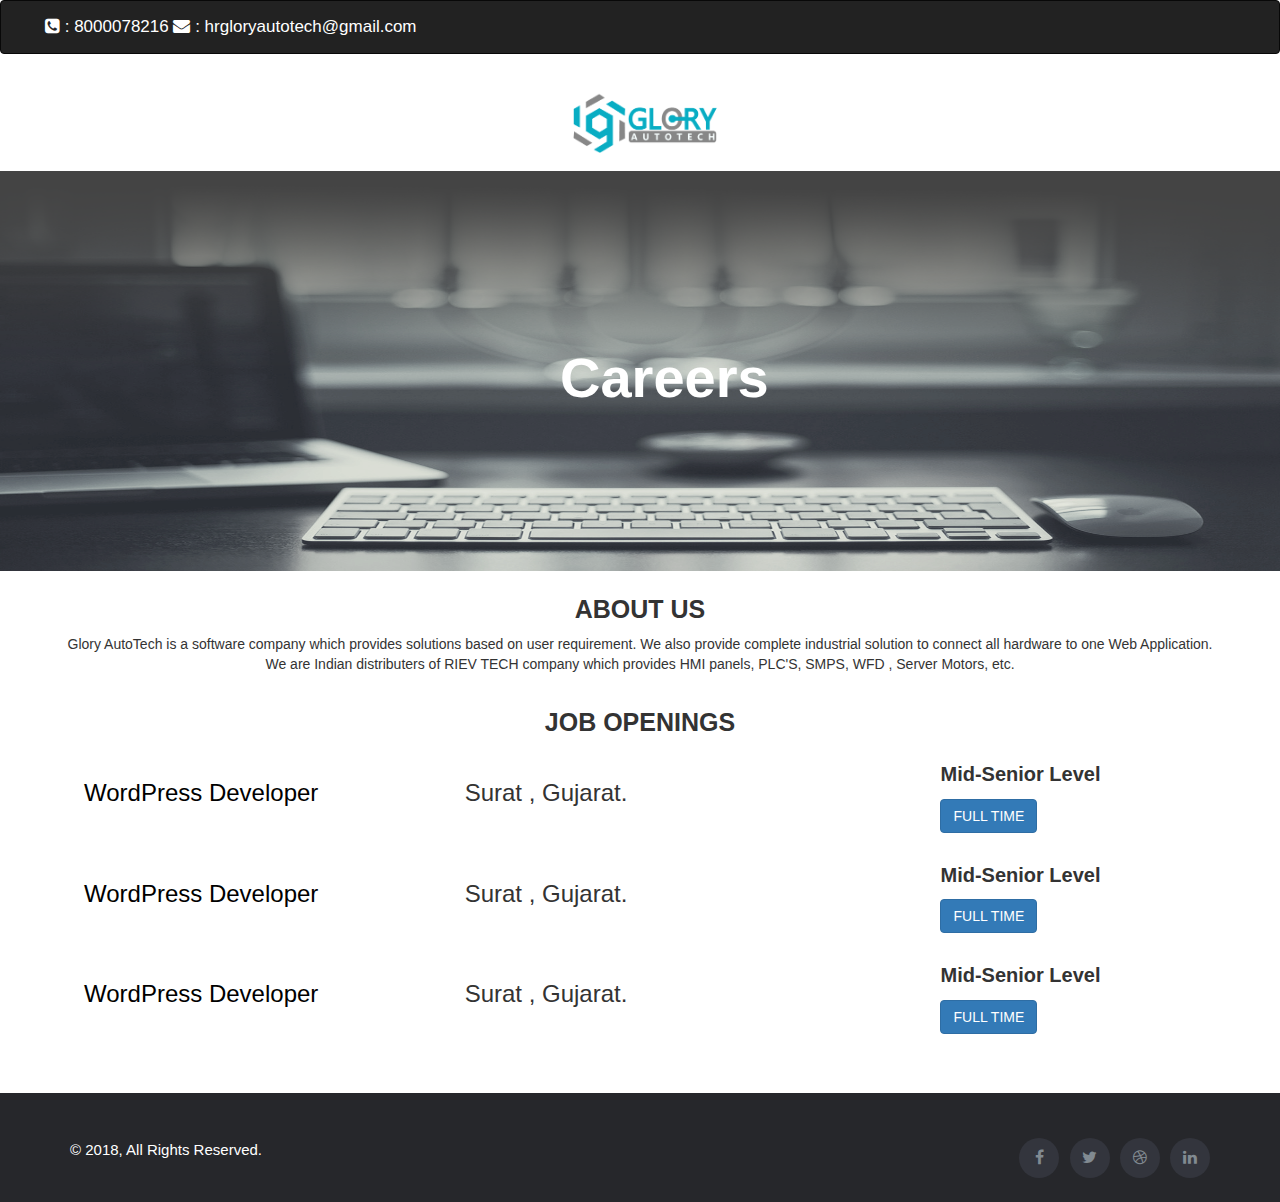
<file: career/job.html>
<!DOCTYPE html>
<html lang="en">

<head>
    <meta charset="UTF-8">
    <meta name="viewport" content="width=device-width, initial-scale=1.0">
    <meta http-equiv="X-UA-Compatible" content="ie=edge">
    <title>GloryAutoTech</title>
    <!-- Latest compiled and minified CSS -->
    <link rel="stylesheet" href="https://maxcdn.bootstrapcdn.com/bootstrap/3.4.1/css/bootstrap.min.css">

    <!-- jQuery library -->
    <script src="https://ajax.googleapis.com/ajax/libs/jquery/3.4.1/jquery.min.js"></script>

    <!-- Latest compiled JavaScript -->
    <script src="https://maxcdn.bootstrapcdn.com/bootstrap/3.4.1/js/bootstrap.min.js"></script>
    <!-- my stylesheet css  -->
    <link rel="stylesheet" href="../css/career.css">
    <!-- favicol icon  -->
    <link rel="icon" href="../image/LOGO.png" type="image/gif" sizes="16x16">
    <!-- fa fa icon  -->
    <link rel="stylesheet" href="https://cdnjs.cloudflare.com/ajax/libs/font-awesome/4.7.0/css/font-awesome.min.css">
    <!-- aso animation  -->
    <link href="https://unpkg.com/aos@2.3.1/dist/aos.css" rel="stylesheet">
    <script src="https://unpkg.com/aos@2.3.1/dist/aos.js"></script>
</head>

<body>
    <!-- navbar  -->
    <div class="container-fluid">
        <div class="row">
            <nav class="navbar navbar-inverse ">
                <div class="container-fluid">
                    <div class="navbar-header">
                        <a class="navbar-brand" href="../index.html"></a>
                    </div>
                    <ul class="nav navbar-nav">
                        <a href="tel:8000078216">
                            <i class="fa fa-phone-square" aria-hidden="true"></i> : 8000078216
                        </a>
                        <a href="mailto:hrgloryautotech@gmail.com" target="_blank">
                            <i class="fa fa-envelope" aria-hidden="true"></i> : hrgloryautotech@gmail.com
                        </a>
                    </ul>
                    <!-- <ul class="social">
                        <i class="fa fa-facebook-square fa-2x " aria-hidden="true "></i>
                        <i class="fa fa-instagram fa-2x " aria-hidden="true "></i>
                        <i class="fa fa-envelope fa-2x " aria-hidden="true "></i>
                        <i class="fa fa-twitter-square fa-2x " aria-hidden="true "></i>
                    </ul> -->
                </div>
            </nav>
        </div>
    </div>
    <!-- end navbbar  -->
    <!-- logo  -->
    <div class="container">
        <div class="row" align="center">
            <a href="../index.html"><img src="../image/2LOGO.png" class="img-responsive" height="80px" width="220px"></a>
        </div>
    </div>
    <!-- end logo  -->
    <!-- header image  -->
    <div class="container-fluid">
        <div class="row">
            <img src="../image/website-startups.jpg" class="img-responsive firstimage">
            <h2 class="firstimage1 text-center">Careers</h2>
        </div>
    </div>
    <!-- end header image  -->
    <!-- about  -->
    <div class="container-fluid">
        <div class="row">
            <h1 class="heading">ABOUT US</h1>
            <p class="text-center">Glory AutoTech is a software company which provides solutions based on user requirement. We also provide complete industrial solution to connect all hardware to one Web Application. <br>We are Indian distributers of RIEV TECH company which
                provides HMI panels, PLC'S, SMPS, WFD , Server Motors, etc.</p>
        </div>
    </div>
    <!-- end about  -->
    <!-- job  -->
    <div class="container">
        <h2 class="heading">JOB OPENINGS</h2>
        <div class="row box nicecolor">
            <div class="col-md-4">
                <a href="#">
                    <h3>WordPress Developer</h3>
                </a>
            </div>
            <div class="col-md-5">
                <h3>Surat , Gujarat.</h3>
                </h>
            </div>
            <div class="col-md-3">
                <p class="job-font">Mid-Senior Level</p>
                <a href="JOB DESCRIPTION.html"><button type="button" class="btn btn-primary">FULL TIME</button></a>
            </div>
        </div>
        <!--first-->
        <div class="row box nicecolor">
            <div class="col-md-4">
                <a href="#">
                    <h3>WordPress Developer</h3>
                </a>
            </div>
            <div class="col-md-5">
                <h3>Surat , Gujarat.</h3>
                </h>
            </div>
            <div class="col-md-3">
                <p class="job-font">Mid-Senior Level</p>
                <button type="button" class="btn btn-primary">FULL TIME</button>
            </div>
        </div>
        <!--second-->
        <div class="row box nicecolor">
            <div class="col-md-4">
                <a href="#">
                    <h3>WordPress Developer</h3>
                </a>
            </div>
            <div class="col-md-5">
                <h3>Surat , Gujarat.</h3>
                </h>
            </div>
            <div class="col-md-3">
                <p class="job-font">Mid-Senior Level</p>
                <button type="button" class="btn btn-primary">FULL TIME</button>
            </div>
        </div>
        <!--third-->
    </div>
    </div>
    <!-- end job  -->
    <!--  footer -->
    <footer class="site-footer">
        <!-- <div class="container">
            <div class="row">
                <div class="col-sm-12 col-md-4">
                    <h6 class="text-center">About</h6>
                    <p class="text-justify">Glory AutoTech is a software company which provides solutions based on user requirement. We also provide complete industrial solution to connect all hardware to one Web Application. We are Indian distributers of RIEV TECH company which
                        provides HMI panels, PLC'S, SMPS, WFD , Server Motors, etc. </p>
                </div>
                <div class="col-xs-6 col-md-3">
                    <i class="fa fa-phone fa-3x" aria-hidden="true"></i>
                    <ul class="footer-links">
                        <li><a href="">Phone : (+91) 8000078216</a></li>
                        <li><a href="">Phone : (+91) 8141422244</a></li>
                    </ul>
                </div>

                <div class="col-xs-6 col-md-3">
                    <i class="fa fa-envelope fa-3x" aria-hidden="true"></i>
                    <ul class="footer-links">
                        <li><a href="">varun@gloryfab.com</a></li>
                        <li><a href="">harshit@gloryfab.com</a></li>
                    </ul>
                </div>

                <div class="col-xs-6 col-md-2">
                    <i class="fa fa-map-marker fa-3x" aria-hidden="true"></i>
                    <ul class="footer-links">
                        <li><a href="">814 ,Sns Arista <br> vesu surat , gujarat.</a></li>

                    </ul>
                </div>
            </div>
            <hr>
        </div> -->
        <div class="container">
            <div class="row">
                <div class="col-md-8 col-sm-6 col-xs-12">
                    <p class="copyright-text">© 2018, All Rights Reserved.
                    </p>
                </div>

                <div class="col-md-4 col-sm-6 col-xs-12">
                    <ul class="social-icons">
                        <li><a class="facebook" href="#"><i class="fa fa-facebook"></i></a></li>
                        <li><a class="twitter" href="#"><i class="fa fa-twitter"></i></a></li>
                        <li><a class="dribbble" href="#"><i class="fa fa-dribbble"></i></a></li>
                        <li><a class="linkedin" href="#"><i class="fa fa-linkedin"></i></a></li>
                    </ul>
                </div>
            </div>
        </div>
    </footer>
    <!-- footer  -->
</body>

</html>
</file>
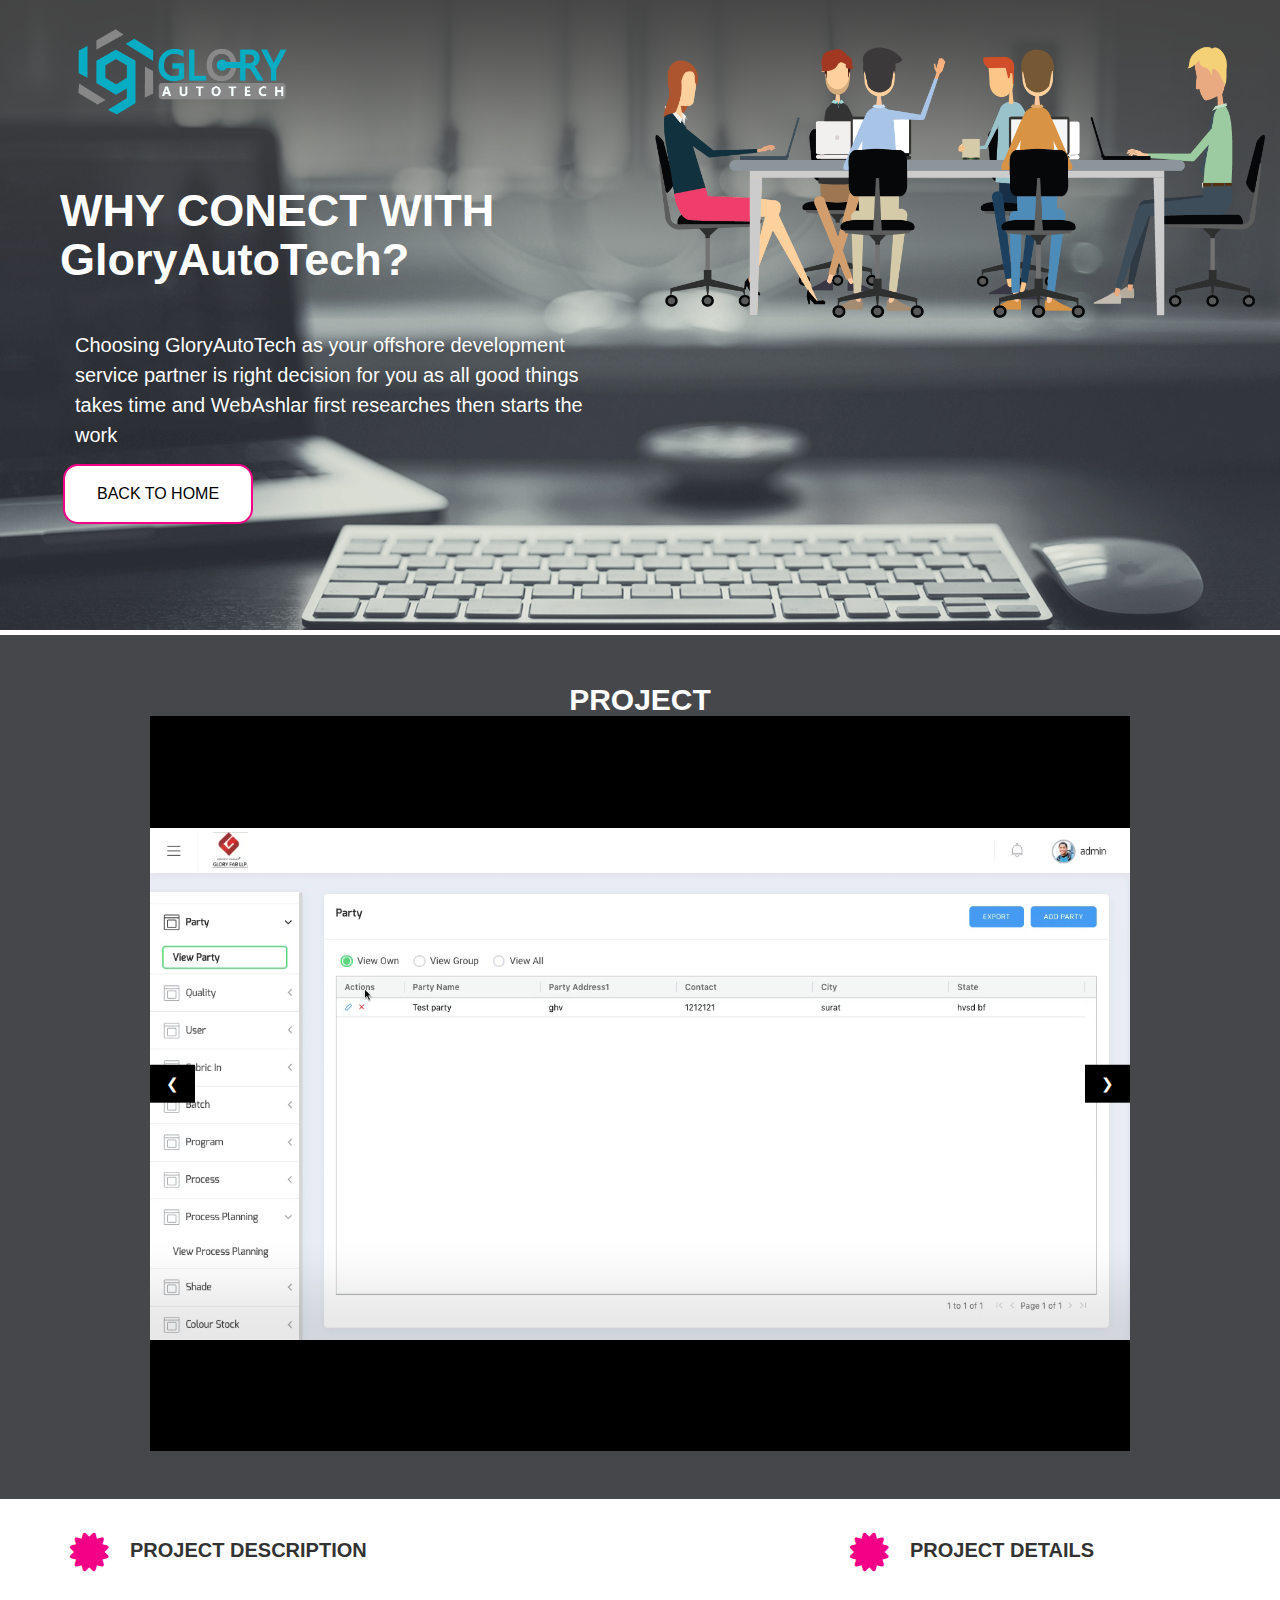
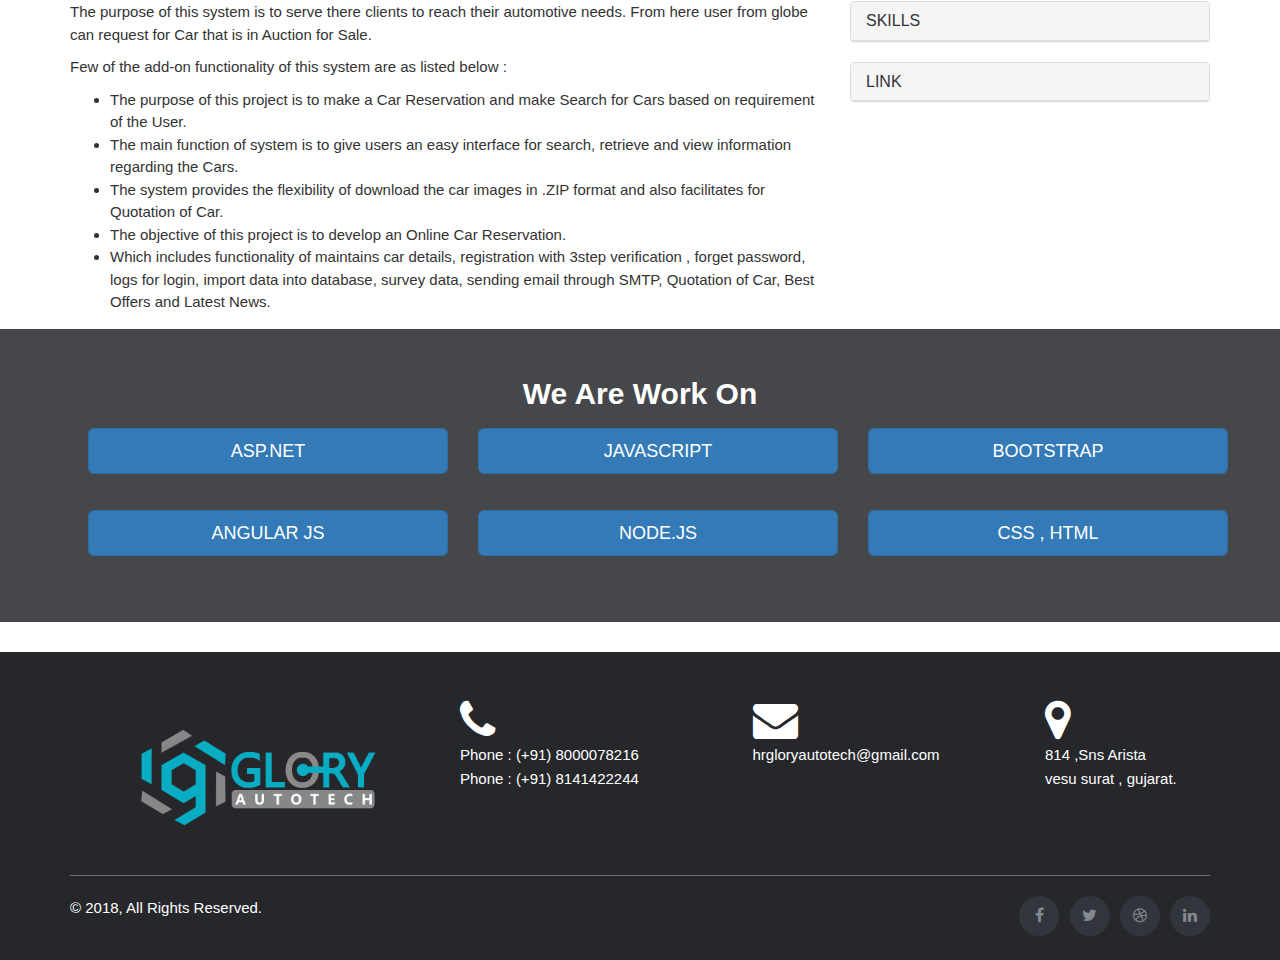
<file: projects/project3.html>
<!DOCTYPE html>
<html lang="en">

<head>
    <meta charset="UTF-8">
    <meta name="viewport" content="width=device-width, initial-scale=1.0">
    <meta http-equiv="X-UA-Compatible" content="ie=edge">
    <title>GloryAutoTech</title>
    <!-- Latest compiled and minified CSS -->
    <link rel="stylesheet" href="https://maxcdn.bootstrapcdn.com/bootstrap/3.4.1/css/bootstrap.min.css">

    <!-- jQuery library -->
    <script src="https://ajax.googleapis.com/ajax/libs/jquery/3.4.1/jquery.min.js"></script>

    <!-- Latest compiled JavaScript -->
    <script src="https://maxcdn.bootstrapcdn.com/bootstrap/3.4.1/js/bootstrap.min.js"></script>
    <!-- my stylesheet css  -->
    <link rel="stylesheet" href="../css/project.css">
    <!-- favicol icon  -->
    <link rel="icon" href="../image/LOGO.png" type="image/gif" sizes="16x16">
    <!-- fa fa icon  -->
    <link rel="stylesheet" href="https://cdnjs.cloudflare.com/ajax/libs/font-awesome/4.7.0/css/font-awesome.min.css">
    <!-- aso animation  -->
    <link href="https://unpkg.com/aos@2.3.1/dist/aos.css" rel="stylesheet">
    <script src="https://unpkg.com/aos@2.3.1/dist/aos.js"></script>
    <!-- slider  -->
    <link rel="stylesheet" href="https://www.w3schools.com/w3css/4/w3.css">

</head>

<body>
    <!-- header  -->
    <div class="container-fluid first">
        <div class="row">
            <div class="col-md-6">
                <img src="../image/2LOGO.png" class="img-responsive" height="120px" width="320px">
                <h1 class="glory">WHY CONECT WITH
                    <BR> GloryAutoTech?
                </h1>
                <p class="gloryp">Choosing GloryAutoTech as your offshore development service partner is right decision for you as all good things takes time and WebAshlar first researches then starts the work</p>
                <a href="../index.html"><button class="button button1">BACK TO HOME</button></a>
            </div>
            <div class="col-md-6" data-aos="flip-left" data-aos-easing="ease-out-cubic" data-aos-duration="1500">
                <img src="../image/teamwork.png" class="img-responsive" height="500px" width="100%">
            </div>
        </div>
    </div>
    <!-- end header  -->
    <!-- project slider  -->
    <div class="container-fluid jumbotron">
        <div class="row">
            <h2 class="text-center">PROJECT</h2>
            <div class="w3-content w3-display-container">
                <div class="embed-responsive embed-responsive-4by3">
                    <iframe class="embed-responsive-item" src="../video/p3.mp4"></iframe>
                </div>
                <!-- <img class="mySlides" src="../image/p2-login.png" style="width:100%" height="500px">
                <img class="mySlides" src="../image/p2-1.png" style="width:100%" height="500px">
                <img class="mySlides" src="../image/p2-2.png" style="width:100%" height="500px">
                <img class="mySlides" src="../image/p2-3.png" style="width:100%" height="500px">
                <img class="mySlides" src="../image/p2-4.png" style="width:100%" height="500px">
                <img class="mySlides" src="../image/p2-5.png" style="width:100%" height="500px">
                <img class="mySlides" src="../image/p2-6.png" style="width:100%" height="500px">
                <img class="mySlides" src="../image/p2-7.png" style="width:100%" height="500px">
                <img class="mySlides" src="../image/p2-8.png" style="width:100%" height="500px">
                <img class="mySlides" src="../image/p2-9.png" style="width:100%" height="500px">
                <img class="mySlides" src="../image/p2-11.png" style="width:100%" height="500px">
                <img class="mySlides" src="../image/p2-12.png" style="width:100%" height="500px">
                <img class="mySlides" src="../image/p2-13.png" style="width:100%" height="500px">
                <img class="mySlides" src="../image/p2-14.png" style="width:100%" height="500px"> -->


                <button class="w3-button w3-black w3-display-left " onclick="plusDivs(-1)">&#10094;</button>
                <button class="w3-button w3-black w3-display-right" onclick="plusDivs(1)">&#10095;</button>
            </div>
        </div>
    </div>
    <!-- end project slider  -->
    <!-- project description  -->
    <div class="container-fluid">
        <div class="container">
            <div class="row">
                <div class="col-md-8 ">
                    <i class="fa fa-certificate fa-3x icon" aria-hidden="true"></i>
                    <h3 class="detail">PROJECT DESCRIPTION</h3>
                    <p>The purpose of this system is to serve there clients to reach their automotive needs. From here user from globe can request for Car that is in Auction for Sale.</p>
                    <p>Few of the add-on functionality of this system are as listed below :</p>
                    <ul>
                        <li>The purpose of this project is to make a Car Reservation and make Search for Cars based on requirement of the User.</li>
                        <li>The main function of system is to give users an easy interface for search, retrieve and view information regarding the Cars.</li>
                        <li>The system provides the flexibility of download the car images in .ZIP format and also facilitates for Quotation of Car.</li>
                        <li>The objective of this project is to develop an Online Car Reservation.</li>
                        <li>Which includes functionality of maintains car details, registration with 3step verification , forget password, logs for login, import data into database, survey data, sending email through SMTP, Quotation of Car, Best Offers and
                            Latest News.
                        </li>
                    </ul>
                </div>
                <div class="col-md-4">
                    <i class="fa fa-certificate fa-3x icon" aria-hidden="true"></i>
                    <h2 class="detail">PROJECT DETAILS</h2>

                    <div class="panel panel-default">
                        <div class="panel-heading">
                            <h4 class="panel-title">
                                <a data-toggle="collapse" data-parent="#accordion" href="#collapse2">SKILLS</a>
                            </h4>
                        </div>
                        <div id="collapse2" class="panel-collapse collapse">
                            <div class="panel-body">Angular-7, ASP.Net Web API Services, HTML5, CSS3, Bootstrap.</div>
                        </div>
                    </div>
                    <div class="panel panel-default">
                        <div class="panel-heading">
                            <h4 class="panel-title">
                                <a data-toggle="collapse" data-parent="#accordion" href="#collapse1">LINK</a>
                            </h4>
                        </div>
                        <div id="collapse1" class="panel-collapse collapse">
                            <div class="panel-body"><a>www.@@@@@@@@@@@.com</a></div>
                        </div>
                    </div>
                    <!-- video section  -->
                    <!-- <div class="embed-responsive embed-responsive-4by3">
                        <iframe class="embed-responsive-item" src="../video/p2.mp4"></iframe>
                    </div> -->
                    <!-- end video section  -->
                </div>
            </div>
        </div>
    </div>
    <!-- end project description  -->
    <!-- our skiil  -->
    <div class="container-fluid jumbotron">
        <div class="container">
            <h2 class="text-center work">We Are Work On</h2>
            <div class="row">
                <div class="col-md-4"><button type="button" class="btn btn-primary btn-lg btn-block">ASP.NET</button></div>
                <div class="col-md-4"><button type="button" class="btn btn-primary btn-lg btn-block">JAVASCRIPT</button></div>
                <div class="col-md-4"><button type="button" class="btn btn-primary btn-lg btn-block">BOOTSTRAP</button></div>
            </div>
            <div class="row">
                <div class="col-md-4"><button type="button" class="btn btn-primary btn-lg btn-block">ANGULAR JS</button></div>
                <div class="col-md-4"><button type="button" class="btn btn-primary btn-lg btn-block">NODE.JS</button></div>
                <div class="col-md-4"><button type="button" class="btn btn-primary btn-lg btn-block">CSS , HTML</button></div>
            </div>
        </div>
    </div>
    <!-- end our skill  -->

    <!--  footer -->
    <footer class="site-footer">
        <div class="container">
            <div class="row">
                <div class="col-sm-12 col-md-4">
                    <img src="../image/2LOGO.png" class="img-responsive">
                </div>
                <div class="col-xs-6 col-md-3">
                    <i class="fa fa-phone fa-3x" aria-hidden="true"></i>
                    <ul class="footer-links">
                        <li><a href="tel:8000078216">Phone : (+91) 8000078216</a></li>
                        <li><a href="tel:8141422244">Phone : (+91) 8141422244</a></li>
                    </ul>
                </div>

                <div class="col-xs-6 col-md-3">
                    <i class="fa fa-envelope fa-3x" aria-hidden="true"></i>
                    <ul class="footer-links">
                        <li><a href="mailto:hrgloryautotech@gmail.com" target="_blank">hrgloryautotech@gmail.com</a></li>

                    </ul>
                </div>

                <div class="col-xs-6 col-md-2">
                    <i class="fa fa-map-marker fa-3x" aria-hidden="true"></i>
                    <ul class="footer-links">
                        <li><a href="https://goo.gl/maps/p8ufPgXcKxxGVErq8" target="_blank">814 ,Sns Arista <br> vesu surat , gujarat.</a></li>

                    </ul>
                </div>
            </div>
            <hr>
        </div>
        <div class="container">
            <div class="row">
                <div class="col-md-8 col-sm-6 col-xs-12">
                    <p class="copyright-text">© 2018, All Rights Reserved.
                    </p>
                </div>

                <div class="col-md-4 col-sm-6 col-xs-12">
                    <ul class="social-icons">
                        <li><a class="facebook" href="#"><i class="fa fa-facebook"></i></a></li>
                        <li><a class="twitter" href="#"><i class="fa fa-twitter"></i></a></li>
                        <li><a class="dribbble" href="#"><i class="fa fa-dribbble"></i></a></li>
                        <li><a class="linkedin" href="#"><i class="fa fa-linkedin"></i></a></li>
                    </ul>
                </div>
            </div>
        </div>
    </footer>
    <!-- end footer  -->

</body>
<!-- aso animation  -->
<script>
    AOS.init();
</script>
<!-- slider  -->
<script>
    var slideIndex = 1;
    showDivs(slideIndex);

    function plusDivs(n) {
        showDivs(slideIndex += n);
    }

    function showDivs(n) {
        var i;
        var x = document.getElementsByClassName("mySlides");
        if (n > x.length) {
            slideIndex = 1
        }
        if (n < 1) {
            slideIndex = x.length
        }
        for (i = 0; i < x.length; i++) {
            x[i].style.display = "none";
        }
        x[slideIndex - 1].style.display = "block";
    }
</script>

</html>
</file>
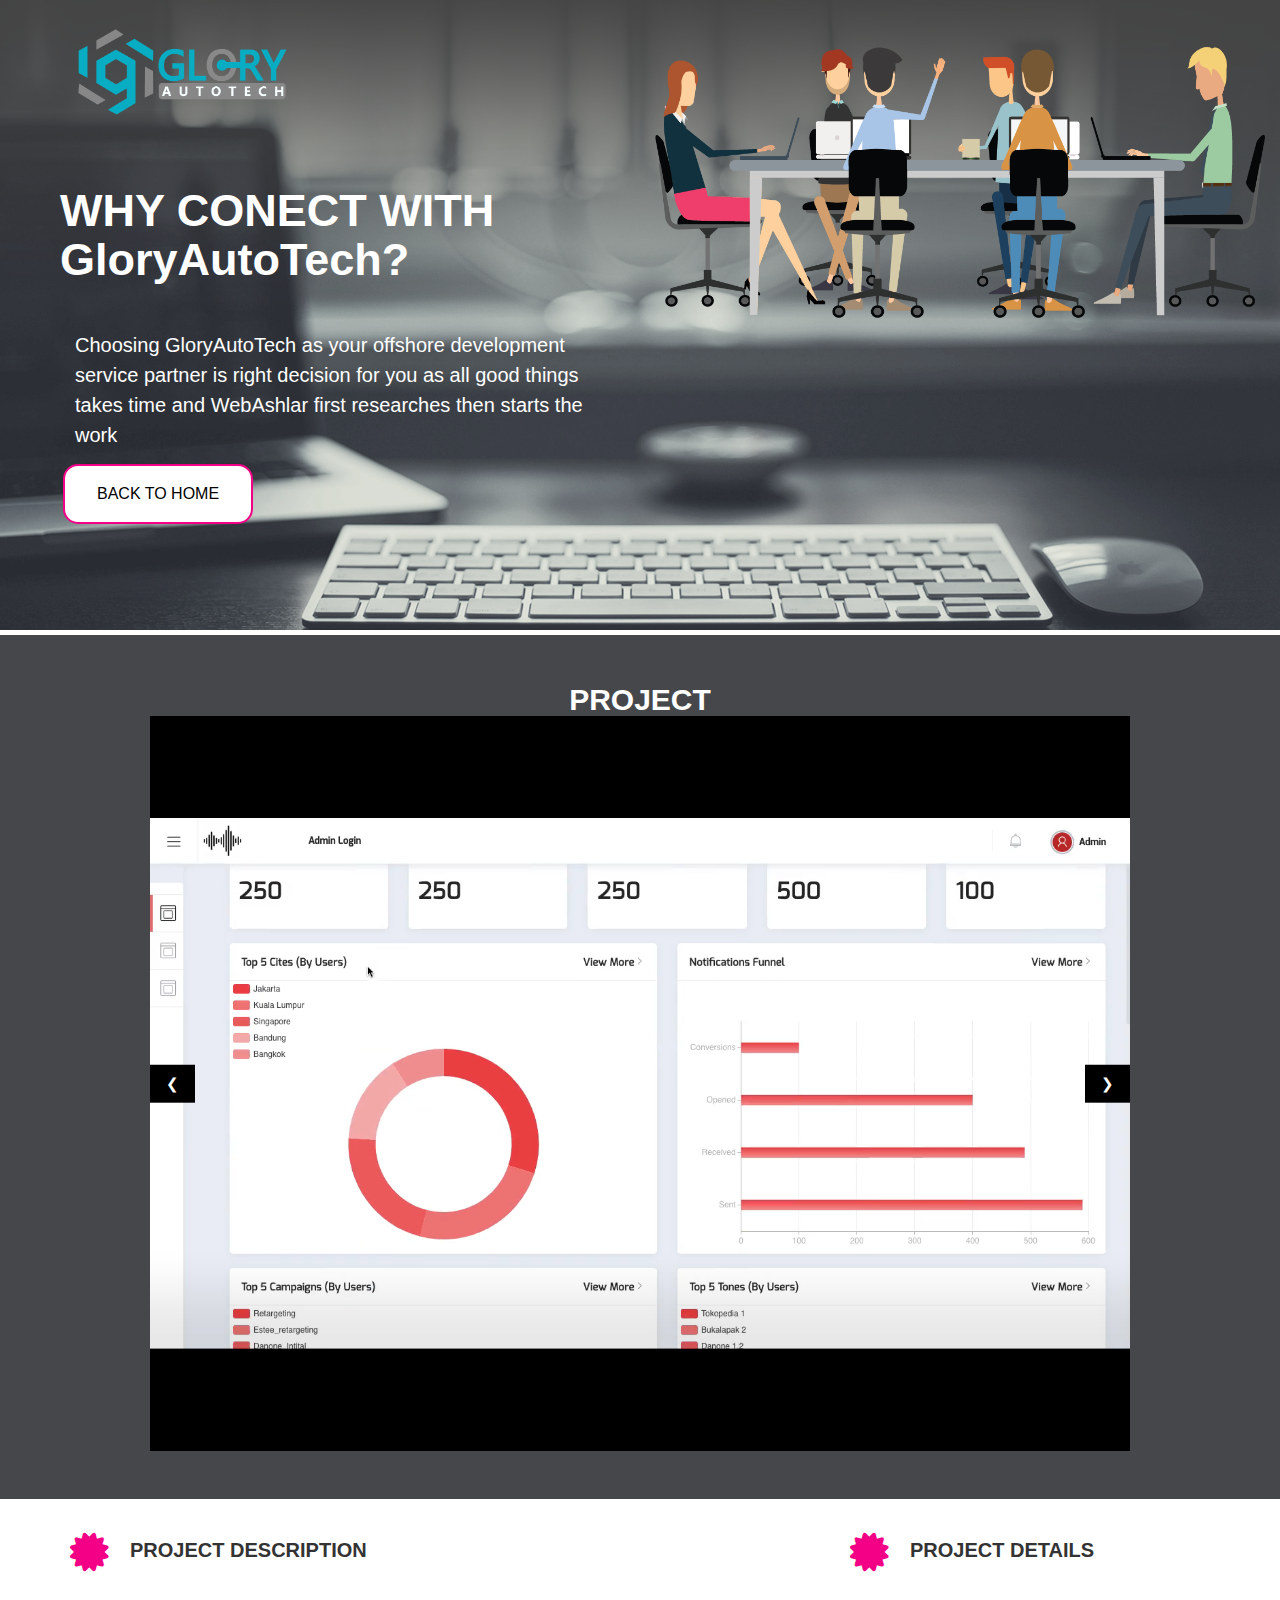
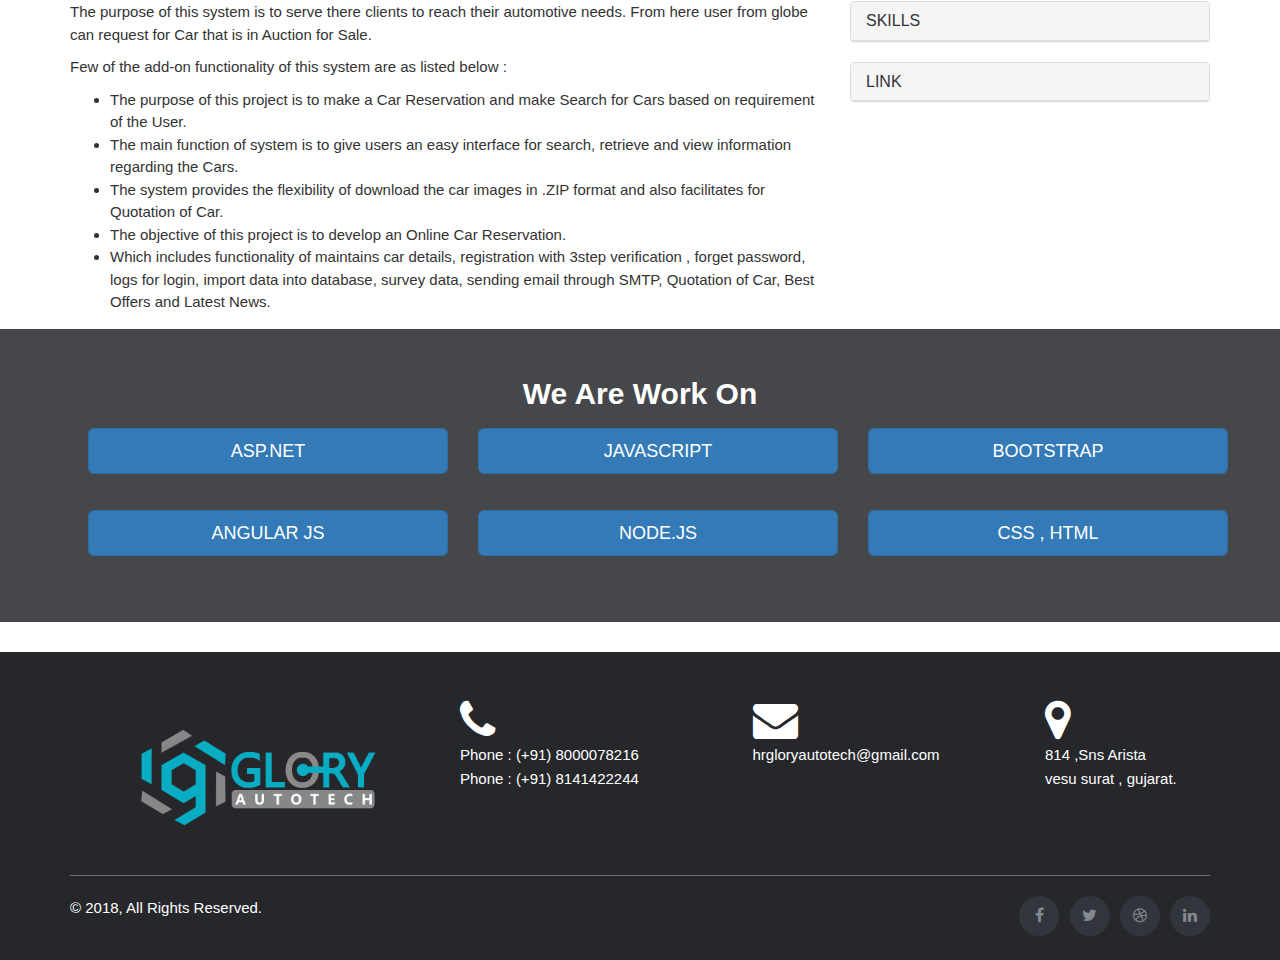
<file: projects/project5.html>
<!DOCTYPE html>
<html lang="en">

<head>
    <meta charset="UTF-8">
    <meta name="viewport" content="width=device-width, initial-scale=1.0">
    <meta http-equiv="X-UA-Compatible" content="ie=edge">
    <title>GloryAutoTech</title>
    <!-- Latest compiled and minified CSS -->
    <link rel="stylesheet" href="https://maxcdn.bootstrapcdn.com/bootstrap/3.4.1/css/bootstrap.min.css">

    <!-- jQuery library -->
    <script src="https://ajax.googleapis.com/ajax/libs/jquery/3.4.1/jquery.min.js"></script>

    <!-- Latest compiled JavaScript -->
    <script src="https://maxcdn.bootstrapcdn.com/bootstrap/3.4.1/js/bootstrap.min.js"></script>
    <!-- my stylesheet css  -->
    <link rel="stylesheet" href="../css/project.css">
    <!-- favicol icon  -->
    <link rel="icon" href="../image/LOGO.png" type="image/gif" sizes="16x16">
    <!-- fa fa icon  -->
    <link rel="stylesheet" href="https://cdnjs.cloudflare.com/ajax/libs/font-awesome/4.7.0/css/font-awesome.min.css">
    <!-- aso animation  -->
    <link href="https://unpkg.com/aos@2.3.1/dist/aos.css" rel="stylesheet">
    <script src="https://unpkg.com/aos@2.3.1/dist/aos.js"></script>
    <!-- slider  -->
    <link rel="stylesheet" href="https://www.w3schools.com/w3css/4/w3.css">

</head>

<body>
    <!-- header  -->
    <div class="container-fluid first">
        <div class="row">
            <div class="col-md-6">
                <img src="../image/2LOGO.png" class="img-responsive" height="120px" width="320px">
                <h1 class="glory">WHY CONECT WITH
                    <BR> GloryAutoTech?
                </h1>
                <p class="gloryp">Choosing GloryAutoTech as your offshore development service partner is right decision for you as all good things takes time and WebAshlar first researches then starts the work</p>
                <a href="../index.html"><button class="button button1">BACK TO HOME</button></a>
            </div>
            <div class="col-md-6" data-aos="flip-left" data-aos-easing="ease-out-cubic" data-aos-duration="1500">
                <img src="../image/teamwork.png" class="img-responsive" height="500px" width="100%">
            </div>
        </div>
    </div>
    <!-- end header  -->
    <!-- project slider  -->
    <div class="container-fluid jumbotron">
        <div class="row">
            <h2 class="text-center">PROJECT</h2>
            <div class="w3-content w3-display-container">
                <div class="embed-responsive embed-responsive-4by3">
                    <iframe class="embed-responsive-item" src="../video/p5.mp4"></iframe>
                </div>
                <!-- <img class="mySlides" src="../image/p2-login.png" style="width:100%" height="500px">
                <img class="mySlides" src="../image/p2-1.png" style="width:100%" height="500px">
                <img class="mySlides" src="../image/p2-2.png" style="width:100%" height="500px">
                <img class="mySlides" src="../image/p2-3.png" style="width:100%" height="500px">
                <img class="mySlides" src="../image/p2-4.png" style="width:100%" height="500px">
                <img class="mySlides" src="../image/p2-5.png" style="width:100%" height="500px">
                <img class="mySlides" src="../image/p2-6.png" style="width:100%" height="500px">
                <img class="mySlides" src="../image/p2-7.png" style="width:100%" height="500px">
                <img class="mySlides" src="../image/p2-8.png" style="width:100%" height="500px">
                <img class="mySlides" src="../image/p2-9.png" style="width:100%" height="500px">
                <img class="mySlides" src="../image/p2-11.png" style="width:100%" height="500px">
                <img class="mySlides" src="../image/p2-12.png" style="width:100%" height="500px">
                <img class="mySlides" src="../image/p2-13.png" style="width:100%" height="500px">
                <img class="mySlides" src="../image/p2-14.png" style="width:100%" height="500px"> -->


                <button class="w3-button w3-black w3-display-left " onclick="plusDivs(-1)">&#10094;</button>
                <button class="w3-button w3-black w3-display-right" onclick="plusDivs(1)">&#10095;</button>
            </div>
        </div>
    </div>
    <!-- end project slider  -->
    <!-- project description  -->
    <div class="container-fluid">
        <div class="container">
            <div class="row">
                <div class="col-md-8 ">
                    <i class="fa fa-certificate fa-3x icon" aria-hidden="true"></i>
                    <h3 class="detail">PROJECT DESCRIPTION</h3>
                    <p>The purpose of this system is to serve there clients to reach their automotive needs. From here user from globe can request for Car that is in Auction for Sale.</p>
                    <p>Few of the add-on functionality of this system are as listed below :</p>
                    <ul>
                        <li>The purpose of this project is to make a Car Reservation and make Search for Cars based on requirement of the User.</li>
                        <li>The main function of system is to give users an easy interface for search, retrieve and view information regarding the Cars.</li>
                        <li>The system provides the flexibility of download the car images in .ZIP format and also facilitates for Quotation of Car.</li>
                        <li>The objective of this project is to develop an Online Car Reservation.</li>
                        <li>Which includes functionality of maintains car details, registration with 3step verification , forget password, logs for login, import data into database, survey data, sending email through SMTP, Quotation of Car, Best Offers and
                            Latest News.
                        </li>
                    </ul>
                </div>
                <div class="col-md-4">
                    <i class="fa fa-certificate fa-3x icon" aria-hidden="true"></i>
                    <h2 class="detail">PROJECT DETAILS</h2>

                    <div class="panel panel-default">
                        <div class="panel-heading">
                            <h4 class="panel-title">
                                <a data-toggle="collapse" data-parent="#accordion" href="#collapse2">SKILLS</a>
                            </h4>
                        </div>
                        <div id="collapse2" class="panel-collapse collapse">
                            <div class="panel-body">Angular-7, ASP.Net Web API Services, HTML5, CSS3, Bootstrap.</div>
                        </div>
                    </div>
                    <div class="panel panel-default">
                        <div class="panel-heading">
                            <h4 class="panel-title">
                                <a data-toggle="collapse" data-parent="#accordion" href="#collapse1">LINK</a>
                            </h4>
                        </div>
                        <div id="collapse1" class="panel-collapse collapse">
                            <div class="panel-body"><a>www.@@@@@@@@@@@.com</a></div>
                        </div>
                    </div>
                    <!-- video section  -->
                    <!-- <div class="embed-responsive embed-responsive-4by3">
                        <iframe class="embed-responsive-item" src="../video/p2.mp4"></iframe>
                    </div> -->
                    <!-- end video section  -->
                </div>
            </div>
        </div>
    </div>
    <!-- end project description  -->
    <!-- our skiil  -->
    <div class="container-fluid jumbotron">
        <div class="container">
            <h2 class="text-center work">We Are Work On</h2>
            <div class="row">
                <div class="col-md-4"><button type="button" class="btn btn-primary btn-lg btn-block">ASP.NET</button></div>
                <div class="col-md-4"><button type="button" class="btn btn-primary btn-lg btn-block">JAVASCRIPT</button></div>
                <div class="col-md-4"><button type="button" class="btn btn-primary btn-lg btn-block">BOOTSTRAP</button></div>
            </div>
            <div class="row">
                <div class="col-md-4"><button type="button" class="btn btn-primary btn-lg btn-block">ANGULAR JS</button></div>
                <div class="col-md-4"><button type="button" class="btn btn-primary btn-lg btn-block">NODE.JS</button></div>
                <div class="col-md-4"><button type="button" class="btn btn-primary btn-lg btn-block">CSS , HTML</button></div>
            </div>
        </div>
    </div>
    <!-- end our skill  -->

    <!--  footer -->
    <footer class="site-footer">
        <div class="container">
            <div class="row">
                <div class="col-sm-12 col-md-4">
                    <img src="../image/2LOGO.png" class="img-responsive">
                </div>
                <div class="col-xs-6 col-md-3">
                    <i class="fa fa-phone fa-3x" aria-hidden="true"></i>
                    <ul class="footer-links">
                        <li><a href="tel:8000078216">Phone : (+91) 8000078216</a></li>
                        <li><a href="tel:8141422244">Phone : (+91) 8141422244</a></li>
                    </ul>
                </div>

                <div class="col-xs-6 col-md-3">
                    <i class="fa fa-envelope fa-3x" aria-hidden="true"></i>
                    <ul class="footer-links">
                        <li><a href="mailto:hrgloryautotech@gmail.com" target="_blank">hrgloryautotech@gmail.com</a></li>

                    </ul>
                </div>

                <div class="col-xs-6 col-md-2">
                    <i class="fa fa-map-marker fa-3x" aria-hidden="true"></i>
                    <ul class="footer-links">
                        <li><a href="https://goo.gl/maps/p8ufPgXcKxxGVErq8" target="_blank">814 ,Sns Arista <br> vesu surat , gujarat.</a></li>

                    </ul>
                </div>
            </div>
            <hr>
        </div>
        <div class="container">
            <div class="row">
                <div class="col-md-8 col-sm-6 col-xs-12">
                    <p class="copyright-text">© 2018, All Rights Reserved.
                    </p>
                </div>

                <div class="col-md-4 col-sm-6 col-xs-12">
                    <ul class="social-icons">
                        <li><a class="facebook" href="#"><i class="fa fa-facebook"></i></a></li>
                        <li><a class="twitter" href="#"><i class="fa fa-twitter"></i></a></li>
                        <li><a class="dribbble" href="#"><i class="fa fa-dribbble"></i></a></li>
                        <li><a class="linkedin" href="#"><i class="fa fa-linkedin"></i></a></li>
                    </ul>
                </div>
            </div>
        </div>
    </footer>
    <!-- end footer  -->

</body>
<!-- aso animation  -->
<script>
    AOS.init();
</script>
<!-- slider  -->
<script>
    var slideIndex = 1;
    showDivs(slideIndex);

    function plusDivs(n) {
        showDivs(slideIndex += n);
    }

    function showDivs(n) {
        var i;
        var x = document.getElementsByClassName("mySlides");
        if (n > x.length) {
            slideIndex = 1
        }
        if (n < 1) {
            slideIndex = x.length
        }
        for (i = 0; i < x.length; i++) {
            x[i].style.display = "none";
        }
        x[slideIndex - 1].style.display = "block";
    }
</script>

</html>
</file>
<file: css/career.css>
.nav a {
    color: #fff;
    font-size: 17px;
    text-decoration: none;
}

.navbar-nav {
    padding: 1em;
}

.social {
    color: #fff;
    text-align: end;
}

.firstimage {
    width: 100%;
    height: 400px;
    position: relative;
}

.firstimage1 {
    position: absolute;
    color: #fff;
    font-weight: 600;
    margin-top: -4em;
    margin-left: 10em;
    font-size: 4em;
}

.heading {
    font-weight: 600;
    text-align: center;
    margin-top: 1em;
    font-size: 25px;
}

.heading p {
    margin: 1em;
}

.job-font {
    font-size: 20px;
    font-weight: 600;
}

.box {
    padding: 1em;
}

.box a {
    text-decoration: none;
    color: black;
}

.box a:hover {
    color: blue;
}

.nicecolor {
    background-color: #fff;
}

.nicecolor:hover {
    background-color: rgb(219, 207, 207) !important;
}


/* footer  */

.site-footer {
    background-color: #26272b;
    padding: 45px 0 20px;
    font-size: 15px;
    line-height: 24px;
    color: #fff;
    margin-top: 3em;
}

.site-footer hr {
    border-top-color: #bbb;
    opacity: 0.5
}

.site-footer hr.small {
    margin: 20px 0
}

.site-footer h6 {
    color: #fff;
    font-size: 16px;
    text-transform: uppercase;
    margin-top: 5px;
    letter-spacing: 2px
}

.site-footer a {
    color: #737373;
}

.site-footer a:hover {
    color: #3366cc;
    text-decoration: none;
}

.footer-links {
    padding-left: 0;
    list-style: none
}

.footer-links li {
    display: block
}

.footer-links a {
    color: #ffff;
}

.footer-links a:active,
.footer-links a:focus,
.footer-links a:hover {
    color: #3366cc;
    text-decoration: none;
}

.footer-links.inline li {
    display: inline-block
}

.site-footer .social-icons {
    text-align: right
}

.site-footer .social-icons a {
    width: 40px;
    height: 40px;
    line-height: 40px;
    margin-left: 6px;
    margin-right: 0;
    border-radius: 100%;
    background-color: #33353d
}

.copyright-text {
    margin: 0
}

@media (max-width:991px) {
    .site-footer [class^=col-] {
        margin-bottom: 30px
    }
}

@media (max-width:767px) {
    .site-footer {
        padding-bottom: 0
    }
    .site-footer .copyright-text,
    .site-footer .social-icons {
        text-align: center
    }
}

.social-icons {
    padding-left: 0;
    margin-bottom: 0;
    list-style: none
}

.social-icons li {
    display: inline-block;
    margin-bottom: 4px
}

.social-icons li.title {
    margin-right: 15px;
    text-transform: uppercase;
    color: #96a2b2;
    font-weight: 700;
    font-size: 13px
}

.social-icons a {
    background-color: #eceeef;
    color: #818a91;
    font-size: 16px;
    display: inline-block;
    line-height: 44px;
    width: 44px;
    height: 44px;
    text-align: center;
    margin-right: 8px;
    border-radius: 100%;
    -webkit-transition: all .2s linear;
    -o-transition: all .2s linear;
    transition: all .2s linear
}

.social-icons a:active,
.social-icons a:focus,
.social-icons a:hover {
    color: #fff;
    background-color: #29aafe
}

.social-icons.size-sm a {
    line-height: 34px;
    height: 34px;
    width: 34px;
    font-size: 14px
}

.social-icons a.facebook:hover {
    background-color: #3b5998
}

.social-icons a.twitter:hover {
    background-color: #00aced
}

.social-icons a.linkedin:hover {
    background-color: #007bb6
}

.social-icons a.dribbble:hover {
    background-color: #ea4c89
}

@media (max-width:767px) {
    .social-icons li.title {
        display: block;
        margin-right: 0;
        font-weight: 600
    }
}


/* end footer  */
</file>
<file: css/project.css>
/* header image  */

.first {
    background-image: url("../image/website-startups.jpg");
    background-color: #cccccc;
    height: 630px;
    background-position: center;
    background-repeat: no-repeat;
    background-size: cover;
    position: relative;
}

.logofont {
    color: white;
    font-weight: 600;
    font-size: 4em;
    margin-top: -121px;
    margin-left: 145px;
}

.glory {
    color: #fff;
    font-size: 3em;
    font-weight: 600;
    margin: 1em;
}

.gloryp {
    color: #fff;
    font-size: 20px;
    margin-left: 3em;
}


/* end header image  */


/* button  */

.button {
    background-color: #4CAF50;
    border: none;
    font-weight: 400;
    color: white;
    padding: 16px 32px;
    text-align: center;
    text-decoration: none;
    display: inline-block;
    font-size: 16px;
    margin: 4px 2px;
    -webkit-transition-duration: 0.4s;
    transition-duration: 0.4s;
    cursor: pointer;
    border-radius: 15px 15px 15px 15px;
    margin-left: 3em;
}

.button1 {
    background-color: white;
    color: black;
    border: 2px solid rgb(243, 0, 134);
}

.button1:hover {
    background-color: rgb(243, 0, 134);
    color: white;
}


/* end button  */


/* slider  */

.jumbotron {
    background-color: rgb(69, 71, 75);
    margin-top: 5px;
}

.jumbotron h2 {
    color: #fff;
    margin: 0 0 0 0;
    font-weight: 600;
}


/* end slider  */


/* detail project  */

.detail {
    font-size: 20px;
    font-weight: 800;
    position: relative;
    margin-left: 60px;
    margin-bottom: 2em;
}

.icon {
    color: rgb(243, 0, 134);
    position: absolute;
}


/* end detail project   */

.btn-lg {
    margin: 1em;
}

.work {
    margin: 2em;
}


/* footer */

.site-footer {
    background-color: #26272b;
    padding: 45px 0 20px;
    font-size: 15px;
    line-height: 24px;
    color: #fff;
    margin-top: 1em;
}

.site-footer hr {
    border-top-color: #bbb;
    opacity: 0.5
}

.site-footer hr.small {
    margin: 20px 0
}

.site-footer h6 {
    color: #fff;
    font-size: 16px;
    text-transform: uppercase;
    margin-top: 5px;
    letter-spacing: 2px
}

.site-footer a {
    color: #737373;
}

.site-footer a:hover {
    color: #3366cc;
    text-decoration: none;
}

.footer-links {
    padding-left: 0;
    list-style: none
}

.footer-links li {
    display: block
}

.footer-links a {
    color: #ffff;
}

.footer-links a:active,
.footer-links a:focus,
.footer-links a:hover {
    color: #3366cc;
    text-decoration: none;
}

.footer-links.inline li {
    display: inline-block
}

.site-footer .social-icons {
    text-align: right
}

.site-footer .social-icons a {
    width: 40px;
    height: 40px;
    line-height: 40px;
    margin-left: 6px;
    margin-right: 0;
    border-radius: 100%;
    background-color: #33353d
}

.copyright-text {
    margin: 0
}

@media (max-width:991px) {
    .site-footer [class^=col-] {
        margin-bottom: 30px
    }
}

@media (max-width:767px) {
    .site-footer {
        padding-bottom: 0
    }
    .site-footer .copyright-text,
    .site-footer .social-icons {
        text-align: center
    }
}

.social-icons {
    padding-left: 0;
    margin-bottom: 0;
    list-style: none
}

.social-icons li {
    display: inline-block;
    margin-bottom: 4px
}

.social-icons li.title {
    margin-right: 15px;
    text-transform: uppercase;
    color: #96a2b2;
    font-weight: 700;
    font-size: 13px
}

.social-icons a {
    background-color: #eceeef;
    color: #818a91;
    font-size: 16px;
    display: inline-block;
    line-height: 44px;
    width: 44px;
    height: 44px;
    text-align: center;
    margin-right: 8px;
    border-radius: 100%;
    -webkit-transition: all .2s linear;
    -o-transition: all .2s linear;
    transition: all .2s linear
}

.social-icons a:active,
.social-icons a:focus,
.social-icons a:hover {
    color: #fff;
    background-color: #29aafe
}

.social-icons.size-sm a {
    line-height: 34px;
    height: 34px;
    width: 34px;
    font-size: 14px
}

.social-icons a.facebook:hover {
    background-color: #3b5998
}

.social-icons a.twitter:hover {
    background-color: #00aced
}

.social-icons a.linkedin:hover {
    background-color: #007bb6
}

.social-icons a.dribbble:hover {
    background-color: #ea4c89
}

@media (max-width:767px) {
    .social-icons li.title {
        display: block;
        margin-right: 0;
        font-weight: 600
    }
}


/* end footer  */


/* responsive  */

@media (max-width:500px) {
    .logofont {
        display: none;
    }
    .glory {
        font-size: 2em;
    }
    .first {
        height: 869px;
    }
}
</file>
